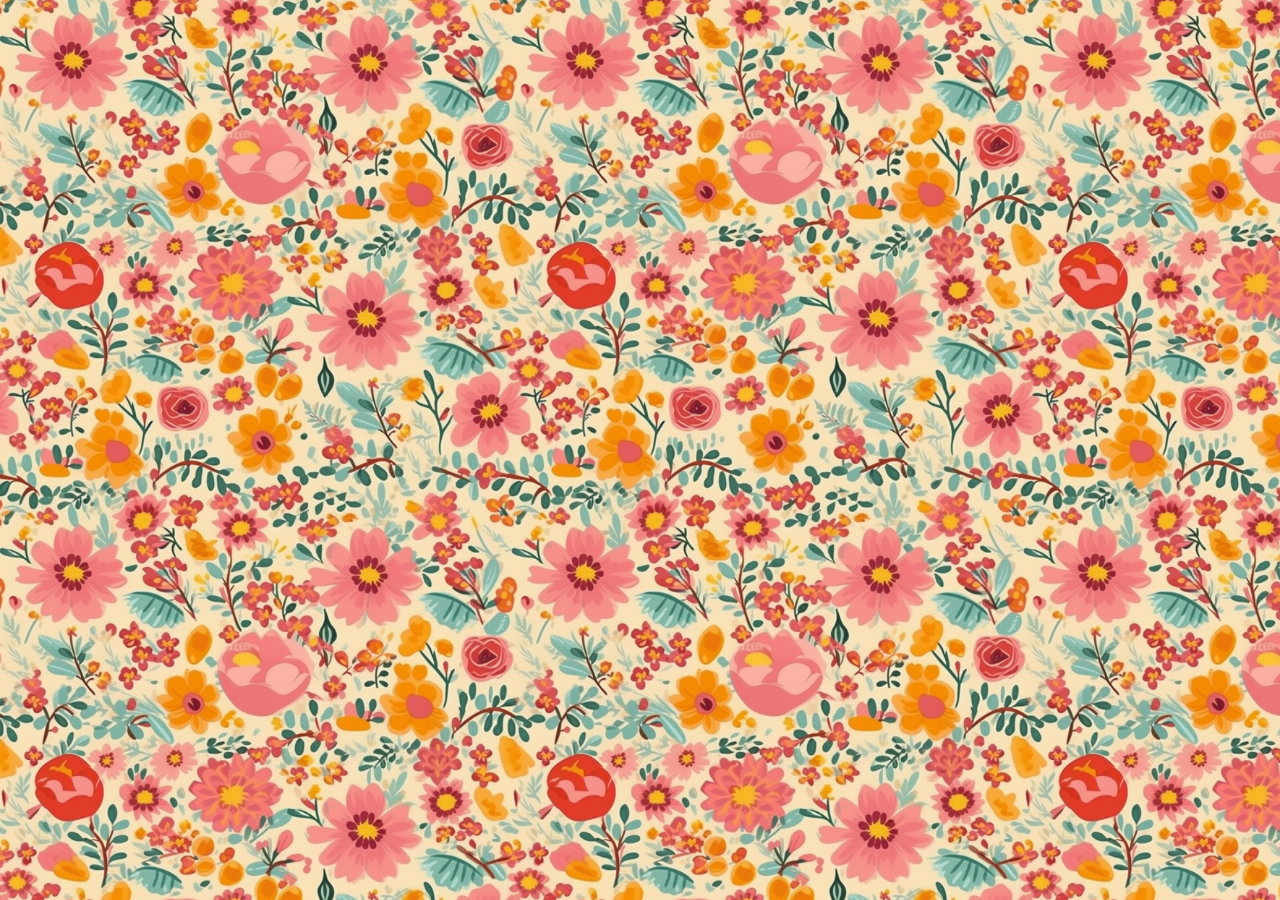
<file: static/tile.html>
<!DOCTYPE html>
<head>
  <style>
    body,
    html {
      margin: 0;
      padding: 0;
      height: 100%;
    }

    .tiled-background {
      background-image: url("image.png"); /* Replace with your image path */
      background-repeat: repeat; /* This creates the tiling effect */
      background-size: 40%;
      width: 100%;
      height: 100%;
    }
  </style>
</head>
<html>
  <head>
    <link rel="stylesheet" type="text/css" href="style.css" />
  </head>
  <body>
    <div class="tiled-background"></div>
  </body>
</html>
</file>
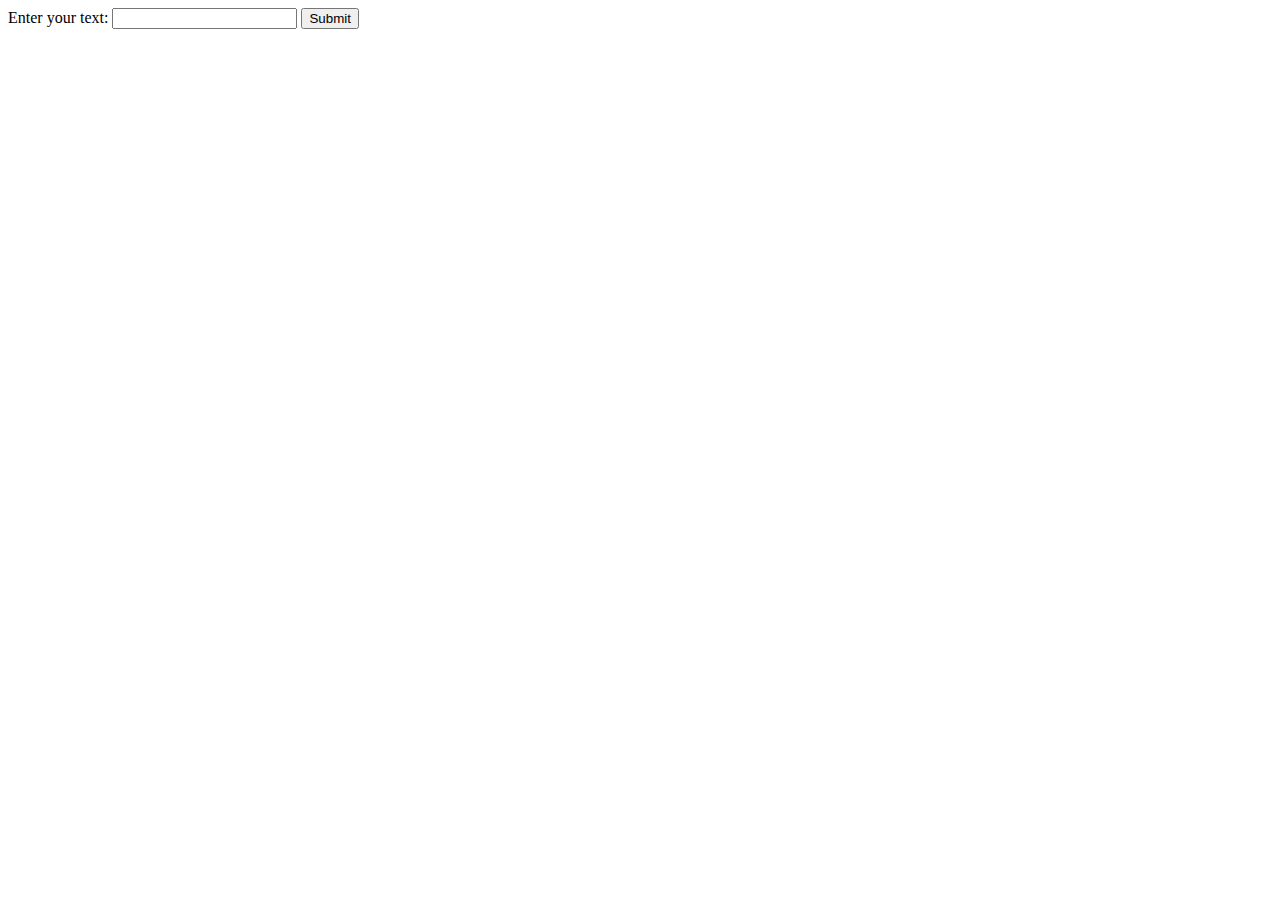
<file: templates/input_form.html>
<!DOCTYPE html>
<html lang="en">
<head>
    <meta charset="UTF-8">
    <meta name="viewport" content="width=device-width, initial-scale=1.0">
    <title>Input Form</title>
</head>
<body>
    <form action="{{ url_for('display_input') }}" method="post">
        <label for="user_input">Enter your text:</label>
        <input type="text" id="user_input" name="user_input" required>
        <button type="submit">Submit</button>
    </form>
</body>
</html>
</file>
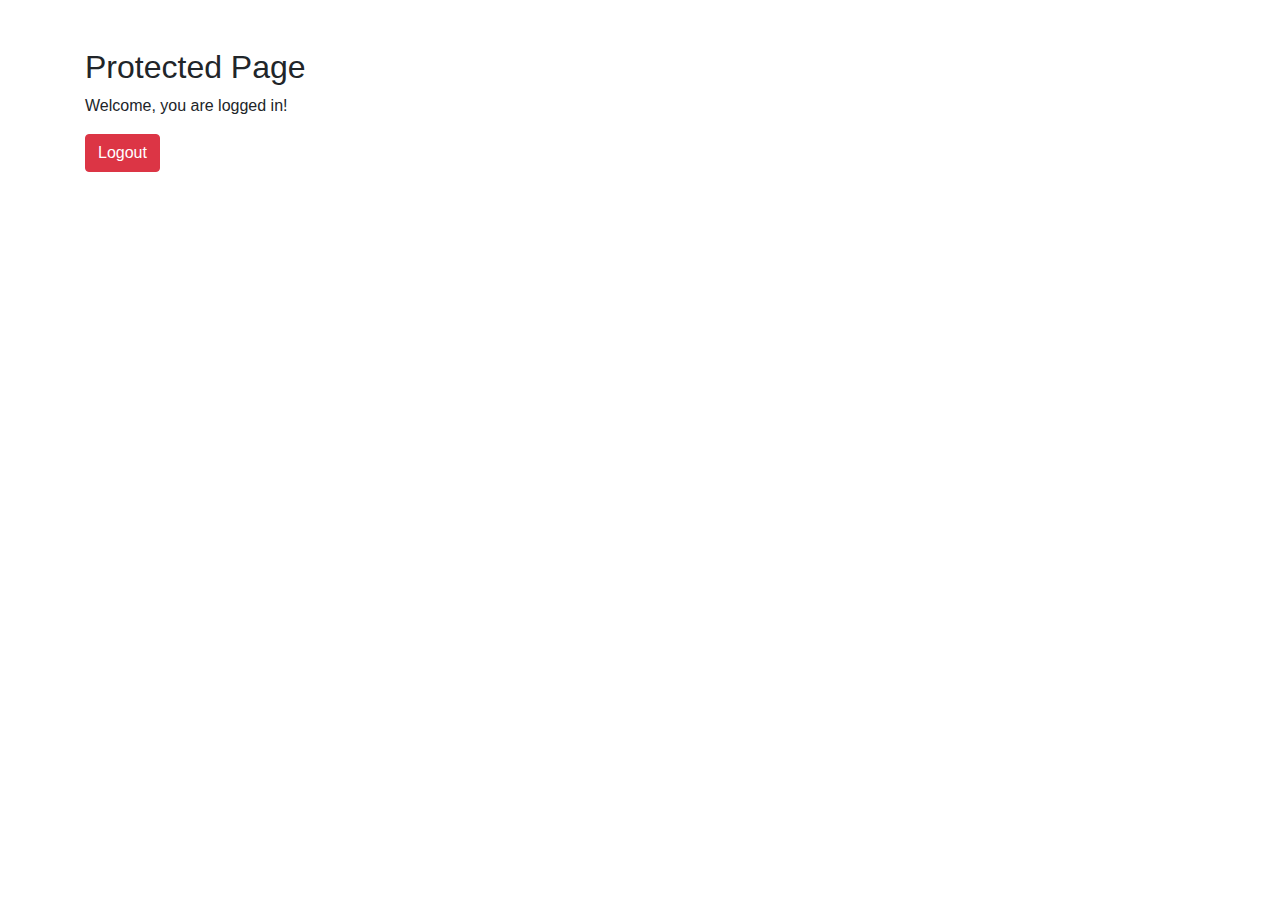
<file: templates/protected.html>
<!DOCTYPE html>
<html lang="en">
  <head>
    <meta charset="UTF-8" />
    <meta name="viewport" content="width=device-width, initial-scale=1.0" />
    <title>Protected Page</title>
    <link
      href="https://stackpath.bootstrapcdn.com/bootstrap/4.3.1/css/bootstrap.min.css"
      rel="stylesheet"
    />
  </head>
  <body>
    <div class="container">
      <h2 class="mt-5">Protected Page</h2>
      <p>Welcome, you are logged in!</p>
      <a href="/logout" class="btn btn-danger">Logout</a>
    </div>
  </body>
</html>
</file>
<file: static/style.css>
.navbar-container {
  margin-bottom: 20px;
  /* Add more custom styles if needed */
}
</file>
